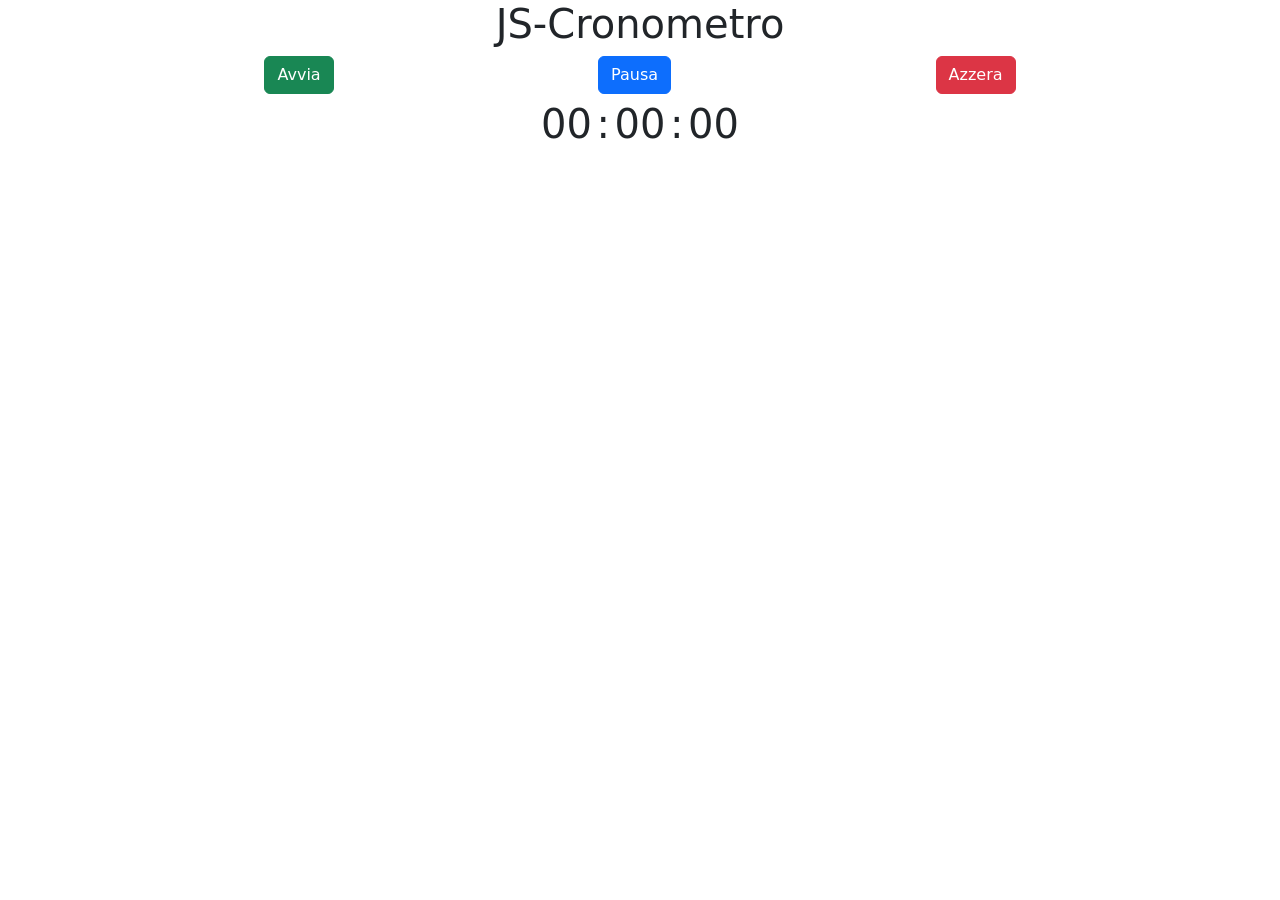
<file: 2/index.html>
<!DOCTYPE html>
<html lang="en">
<head>
  <meta charset="UTF-8">
  <meta http-equiv="X-UA-Compatible" content="IE=edge">
  <meta name="viewport" content="width=device-width, initial-scale=1.0">
  <link rel="shortcut icon" href="https://boolean.careers/favicon/favicon-16x16.png" type="image/x-icon">
  <link href="https://cdn.jsdelivr.net/npm/bootstrap@5.2.0-beta1/dist/css/bootstrap.min.css" rel="stylesheet" integrity="sha384-0evHe/X+R7YkIZDRvuzKMRqM+OrBnVFBL6DOitfPri4tjfHxaWutUpFmBp4vmVor" crossorigin="anonymous">

  <link rel="stylesheet" href="./css/style.css">
  <title>Cronometro</title>
</head>
<body>

  <div>

    <div class="text-center">
      <h1 class="text-center">JS-Cronometro</h1>
    </div> 

    <div >
      <div class="d-flex justify-content-evenly">
        <div class="btn btn-success" id="start">Avvia</div>
        <div class="btn btn-primary" id="pause">Pausa</div>
        <div class="btn btn-danger" id="reset">Azzera</div>
      </div>
    </div>

    <div class="text-center fs-1">
      <div id="tempo" class="d-flex justify-content-center">
        <div id="min" class="timing">00</div> : 
        <div id="sec" class="timing">00</div> : 
        <div id="millsec" class="timing">00</div>
      </div>
    </div>

  </div>

  <script src="js/script.js"></script>
</body>
</html>
</file>
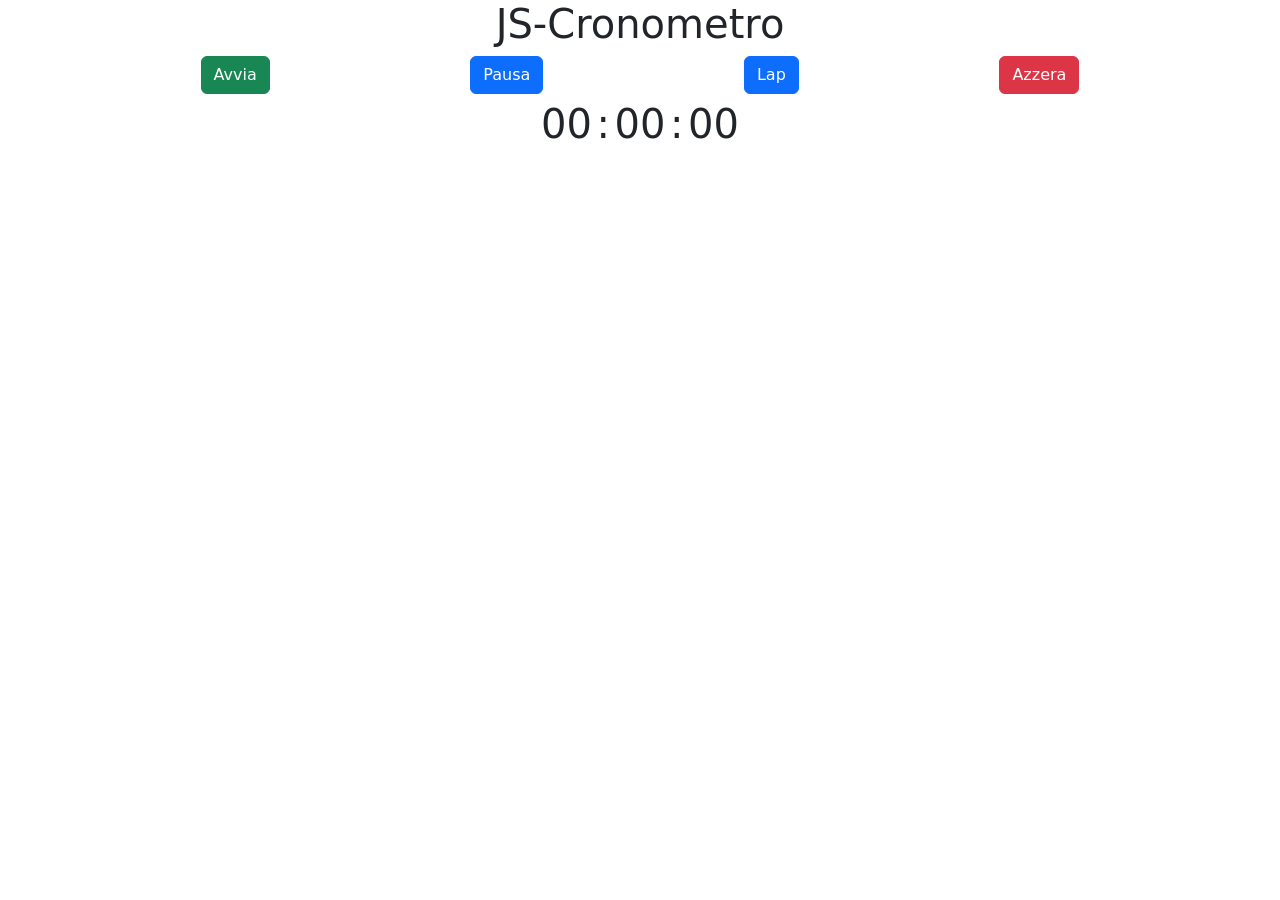
<file: Cronometro/index.html>
<!DOCTYPE html>
<html lang="en">
<head>
  <meta charset="UTF-8">
  <meta http-equiv="X-UA-Compatible" content="IE=edge">
  <meta name="viewport" content="width=device-width, initial-scale=1.0">
  <link rel="shortcut icon" href="https://boolean.careers/favicon/favicon-16x16.png" type="image/x-icon">
  <link href="https://cdn.jsdelivr.net/npm/bootstrap@5.2.0-beta1/dist/css/bootstrap.min.css" rel="stylesheet" integrity="sha384-0evHe/X+R7YkIZDRvuzKMRqM+OrBnVFBL6DOitfPri4tjfHxaWutUpFmBp4vmVor" crossorigin="anonymous">

  <link rel="stylesheet" href="./css/style.css">
  <title>Cronometro</title>
</head>
<body>

  <div>

    <div class="text-center">
      <h1 class="text-center">JS-Cronometro</h1>
    </div> 

    <div >
      <div class="d-flex justify-content-evenly">
        <div class="btn btn-success" id="start">Avvia</div>
        <div class="btn btn-primary" id="pause">Pausa</div>
        <div class="btn btn-primary" id="lap">Lap</div>
        <div class="btn btn-danger" id="reset">Azzera</div>
      </div>
    </div>

    <div class="text-center fs-1 tempo-container">
      <div id="tempo" class="d-flex justify-content-center">
        <div id="min" class="timing">00</div> : 
        <div id="sec" class="timing">00</div> : 
        <div id="millsec" class="timing">00</div>
      </div>
      <div id="lap-container" class="col-12">
        
      </div>
    </div>

  </div>

  <script src="js/script.js"></script>
</body>
</html>
</file>
<file: 2/css/style.css>
.timing{
  width: 60px;
}
</file>
<file: Cronometro/css/style.css>
.timing{
  width: 60px;
}
</file>
